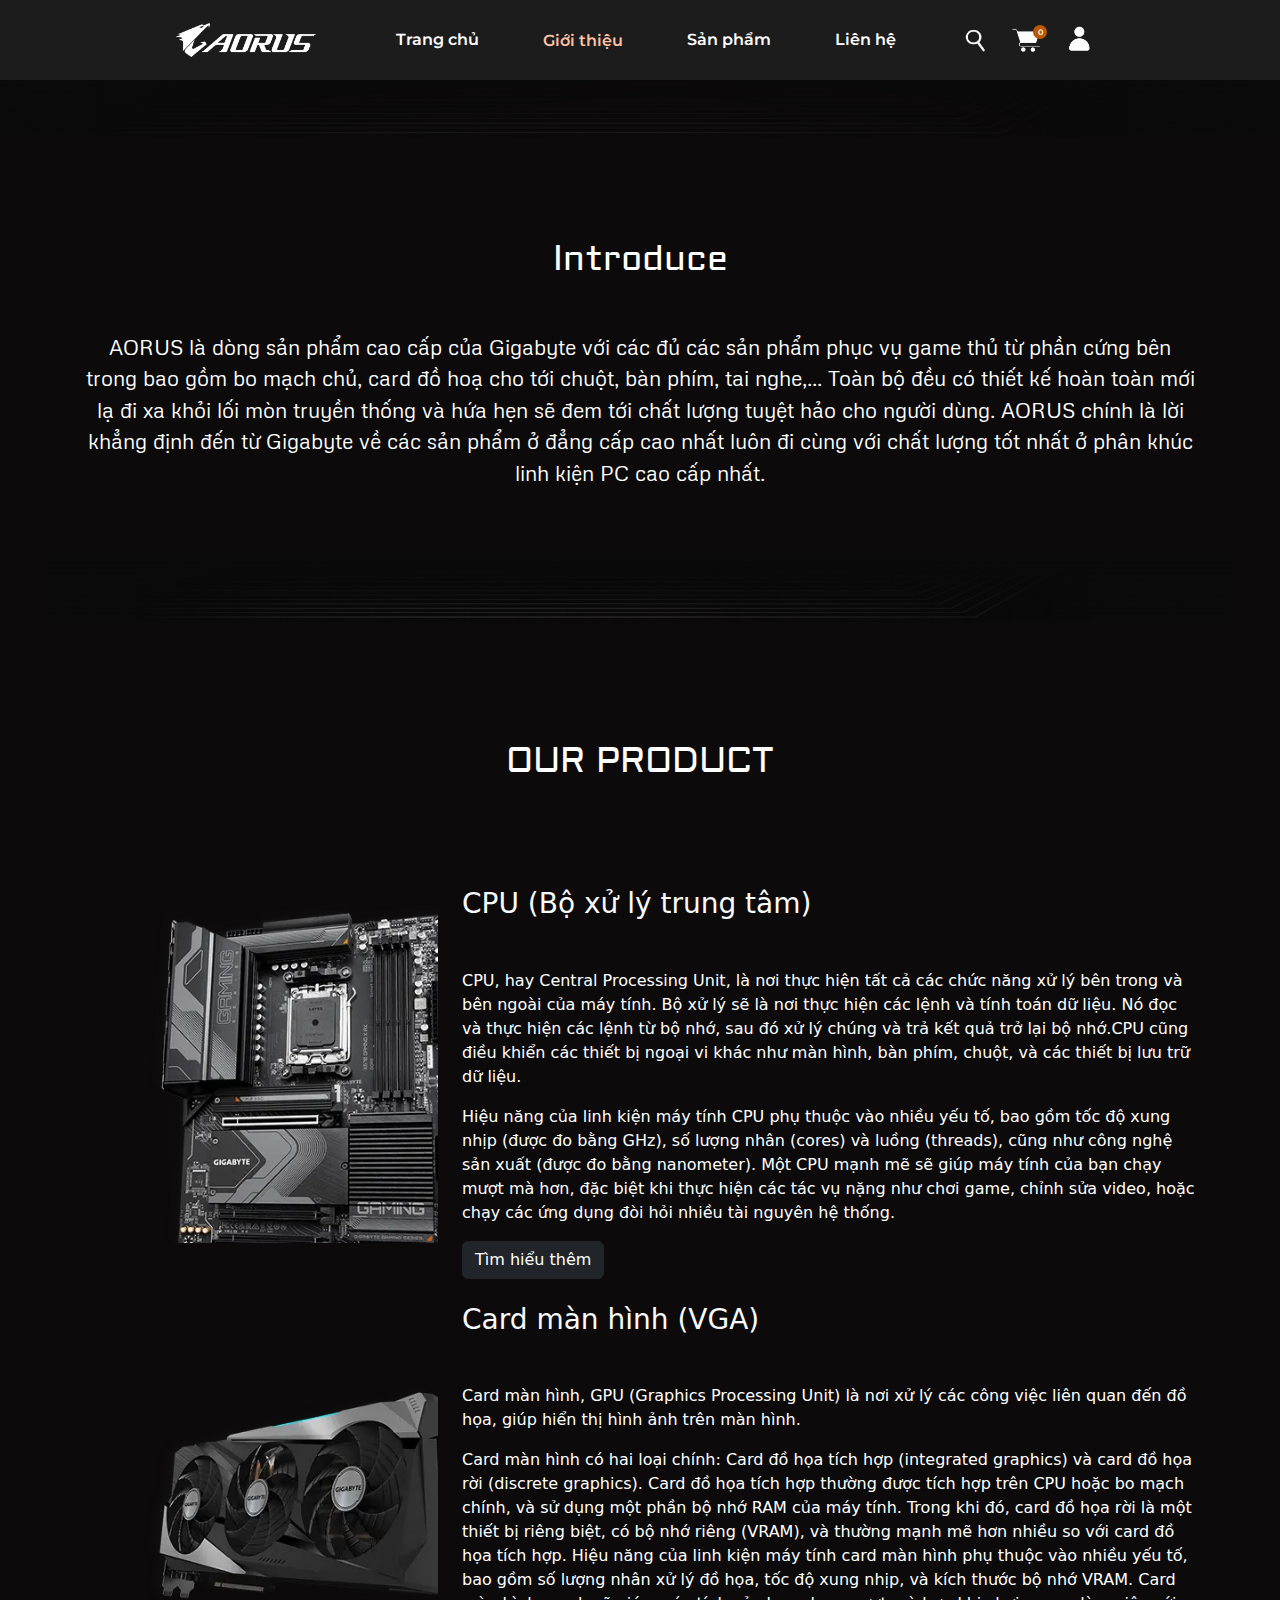
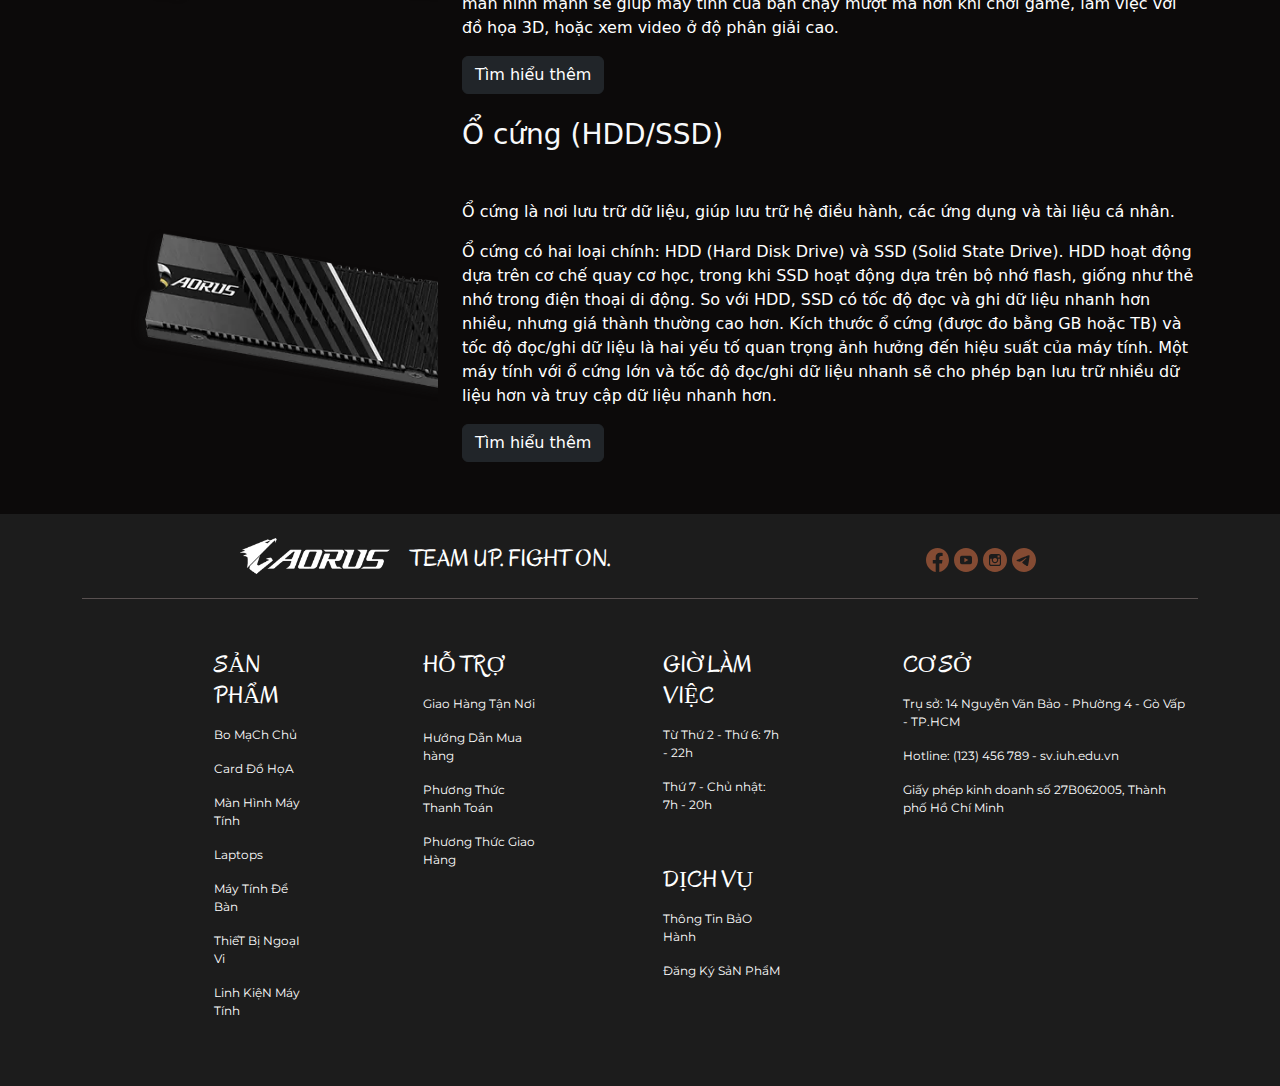
<file: BTL_Web_main/html/about.html>
<!DOCTYPE html>
<html lang="en">

<head>
    <meta charset="UTF-8">
    <meta name="viewport" content="width=device-width, initial-scale=1.0">
    <title></title>
    <link rel="stylesheet" href="../css/style.css">
    <link rel="stylesheet" href="../css/about.css">
    <link href='https://unpkg.com/boxicons@2.1.4/css/boxicons.min.css' rel='stylesheet'>
    <link href="https://fonts.googleapis.com/css2?family=Aldrich&display=swap" rel="stylesheet">
    <link href="https://cdn.jsdelivr.net/npm/bootstrap@5.3.3/dist/css/bootstrap.min.css" rel="stylesheet">
    <script src="https://cdn.jsdelivr.net/npm/bootstrap@5.3.3/dist/js/bootstrap.bundle.min.js"></script>
    <script src="https://code.jquery.com/jquery-3.7.1.min.js"></script>
</head>

<body>
    <div class="container-fluid">
        <div class="header navbar navbar-expand-md">
            <div class="container-xl">
                <button class="navbar-toggler navbar-dark" type="button" data-bs-toggle="collapse"
                    data-bs-target="#collapsibleNavbar">
                    <span class="navbar-toggler-icon"></span>
                </button>

                <form class="header__searchPhoneForm d-flex d-md-none" id="headerSearchBox" role="search">
                    <input class="form-control" type="search" placeholder="Nhập từ khoá" aria-label="Search">
                    <div class="header__searchPhoneForm__button">
                        <button type="submit" id="searchPhoneButton"><img src="../assets/imgs/searchIcon.png"
                                width="40"></button>
                    </div>
                </form>

                <div class="header__cartPhoneWrapper d-md-none">
                    <img src="../assets/imgs/cartPhone.svg" alt="" width="53" height="38">
                </div>

                <div class="collapse navbar-collapse justify-content-center" id="collapsibleNavbar">
                    <a href="home.html" class="navbar-brand d-none d-md-flex me-xl-5 me-lg-0"><img
                            src="../assets/imgs/logo.png" width="140"></a>
                    <ul class="header__navBar navbar-nav">
                        <li id="home" class="nav-item mx-md-1 mx-lg-4">
                            <a href="home.html" class="nav-link">Trang chủ</a>
                        </li>
                        <li id="about" class="nav-item mx-md-1 mx-lg-4">
                            <a href="about.html" class="nav-link">Giới thiệu</a>
                        </li>
                        <li id="product" class="nav-item mx-md-1 mx-lg-4">
                            <a href="product.html" class="nav-link">Sản phẩm</a>
                        </li>
                       <li id="contact" class="nav-item mx-md-1 mx-lg-4"><a href="contact.html" class="nav-link">Liên
                                hệ</a></li>
                        <li id="account" class="nav-item mx-md-1 mx-lg-4 d-block d-md-none"><a href="login.html" class="nav-link">Tài
                                khoản</a></li>
                    </ul>
                    <div class="header__iconBox d-none d-md-flex ms-lg-4 ms-md-0">
                        <img id="searchButton" src="../assets/imgs/searchIcon.png" class="mx-md-0 mx-lg-2">
                        <div class="header__iconBox__searchBox">
                            <form action="" id="headerSearchBox2">
                                <input class="header__iconBox__searchBox__left" type="text" placeholder="Nhập từ khoá">
                                <div class="header__iconBox__searchBox__right"><img src="../assets/imgs/searchIcon.png"
                                        alt="" width="80%" height="80%"></div>
                            </form>
                        </div>
                        <div class="cartWrapper d-flex position-relative mx-md-0 mx-lg-2">
                            <img id="cartButton" src="../assets/imgs/cartIcon.png">
                            <span class="header__iconBox__cartCount">0</span>
                        </div>

                        <img id="userButton" src="../assets/imgs/userIcon.png" class="mx-md-0 mx-lg-2">

                    </div>
                </div>
            </div>
        </div>
        
        <div class="main py-3 m-0">
            <div class="Introduce">
                <img src="../assets/imgs/bg-index_product_series.8821ede1.png" alt="" class="mt-5">
                <div class="text_introduce main container-lg">
                    <h1 class="text-center" >Introduce</h1>
                    <p class="" id="subTitle_introduce">AORUS là dòng sản phẩm cao cấp của Gigabyte với các đủ các sản phẩm phục vụ game thủ từ phần cứng bên trong bao gồm bo mạch chủ, card đồ hoạ cho tới  chuột, bàn phím, tai nghe,... Toàn bộ đều có thiết kế hoàn toàn mới lạ đi xa khỏi lối mòn truyền thống và hứa hẹn sẽ đem tới chất lượng tuyệt hảo cho người dùng. AORUS chính là lời khẳng định đến từ Gigabyte về các sản phẩm ở đẳng cấp cao nhất luôn đi cùng với chất lượng tốt nhất ở phân khúc linh kiện PC cao cấp nhất.</p>
                </div>
            </div>    
            <img src="../assets/imgs/bg-index_product_series.8821ede1.png" alt="" class="img p-5">
            <div class="Our_product main container-lg">
                <h1 class="text-center" >OUR PRODUCT</h1>
                <div class="row my-4">
                    <div class="col-md-4">
                        <img src="../assets/imgs/about_cpu.webp" alt="" class="img-fluid">
                    </div>
                    <div class="col-md-8">
                        <h3 class="text-light mb-5">CPU (Bộ xử lý trung tâm)</h3>
                        <p>CPU, hay Central Processing Unit, là nơi thực hiện tất cả các chức năng xử lý bên trong và bên ngoài của máy tính. Bộ xử lý sẽ là nơi thực hiện các lệnh và tính toán dữ liệu. 
                            Nó đọc và thực hiện các lệnh từ bộ nhớ, sau đó xử lý chúng và trả kết quả trở lại bộ nhớ.CPU cũng điều khiển các thiết bị ngoại vi khác như màn hình, bàn phím, chuột, 
                            và các thiết bị lưu trữ dữ liệu.</p>
                        <p>Hiệu năng của linh kiện máy tính CPU phụ thuộc vào nhiều yếu tố, bao gồm tốc độ xung nhịp (được đo bằng GHz), số lượng nhân (cores) và luồng (threads), 
                            cũng như công nghệ sản xuất (được đo bằng nanometer). Một CPU mạnh mẽ sẽ giúp máy tính của bạn chạy mượt mà hơn, đặc biệt khi thực hiện các tác vụ nặng như 
                            chơi game, chỉnh sửa video, hoặc chạy các ứng dụng đòi hỏi nhiều tài nguyên hệ thống.</p>
                            <a href="https://www.facebook.com/AorusVN/?brand_redir=1484500491775791" class="btn btn-dark">Tìm hiểu thêm</a>
                    </div>
                </div>
        
                <div class="row my-4">
                    <div class="col-md-4">
                        <img src="../assets/imgs/about_card.webp" alt="" class="img-fluid">
                    </div>
                    <div class="col-md-8">
                        <h3 class="text-light mb-5">Card màn hình (VGA)</h3>
                        <p>Card màn hình, GPU (Graphics Processing Unit) là nơi xử lý các công việc liên quan đến đồ họa, giúp hiển thị hình ảnh trên màn hình.</p>
                        <p>Card màn hình có hai loại chính: Card đồ họa tích hợp (integrated graphics) và card đồ họa rời (discrete graphics). Card đồ họa tích hợp thường được tích hợp trên CPU hoặc bo mạch chính, và sử dụng một phần bộ nhớ RAM của máy tính. Trong khi đó, card đồ họa rời là một thiết bị riêng biệt, có bộ nhớ riêng (VRAM), và thường mạnh mẽ hơn nhiều so với card đồ họa tích hợp.
                        Hiệu năng của linh kiện máy tính card màn hình phụ thuộc vào nhiều yếu tố, bao gồm số lượng nhân xử lý đồ họa, tốc độ xung nhịp, và kích thước bộ nhớ VRAM. Card màn hình mạnh sẽ giúp máy tính của bạn chạy mượt mà hơn khi chơi game, làm việc với đồ họa 3D, hoặc xem video ở độ phân giải cao.
                        </p>
                        <a href="https://www.facebook.com/AorusVN/?brand_redir=1484500491775791" class="btn btn-dark">Tìm hiểu thêm</a>
                    </div>
                </div>
        
                <div class="row my-4">
                    <div class="col-md-4">
                        <img src="../assets/imgs/ssd_about.webp" alt="HDD/SSD" class="img-fluid">
                    </div>
                    <div class="col-md-8">
                        <h3 class="text-light mb-5">Ổ cứng (HDD/SSD)</h3>
                        <p>Ổ cứng là nơi lưu trữ dữ liệu, giúp lưu trữ hệ điều hành, các ứng dụng và tài liệu cá nhân.</p>
                        <p>Ổ cứng có hai loại chính: HDD (Hard Disk Drive) và SSD (Solid State Drive). HDD hoạt động dựa trên cơ chế quay cơ học, trong khi SSD hoạt động dựa trên bộ nhớ flash, 
                            giống như thẻ nhớ trong điện thoại di động. So với HDD, SSD có tốc độ đọc và ghi dữ liệu nhanh hơn nhiều, nhưng giá thành thường cao hơn. Kích thước ổ cứng (được đo bằng GB hoặc TB) và tốc độ đọc/ghi dữ liệu là hai yếu tố quan 
                            trọng ảnh hưởng đến hiệu suất của máy tính. Một máy tính với ổ cứng lớn và tốc độ đọc/ghi dữ liệu nhanh sẽ cho phép bạn lưu trữ nhiều dữ liệu hơn và truy cập dữ liệu nhanh hơn.</p>
                            <a href="https://www.facebook.com/AorusVN/?brand_redir=1484500491775791" class="btn btn-dark">Tìm hiểu thêm</a>
                    </div>
                </div>
            </div>
        </div>
        <div class="footer">
            <div class="footer__main container-xl justify-content-center">
                <div class="footer__main__logoWrapper">
                    <div class="a">
                        <img src="../assets/imgs/logo.png " alt="" width="150px;">
                        <h1 style="margin-left: 20px;">TEAM UP. FIGHT ON.</h1>
                    </div>
                    <div class="footer__main__registerInfo ml-5 mt-4">
                        <div class="footer__main__registerInfo__iconWrapper">
                            <a href="https://www.facebook.com/AorusVN/?brand_redir=1484500491775791"><img
                                    src="../assets/imgs/iconFacebook.svg" alt=""></a>
                            <a href="https://www.youtube.com/@AORUS"><img
                                    src="../assets/imgs/iconYoutube.svg" alt=""></a>
                            <a href="https://www.instagram.com/aorus_official/"><img
                                    src="../assets/imgs/iconInstagram.svg" alt=""></a>
                            <a href="https://x.com/AorusOfficial"><img
                                    src="../assets/imgs/iconTelegram.svg" alt=""></a>
                        </div>
                    </div>
                </div>
                
                <div class="footer__main__line container-xl"></div>

                <div class="footer__main__support container-xl">
                    <div class="footer__main__content">
                        <h1>SẢN PHẨM</h1>
                        <p>Bo MạCh Chủ</p>
                        <p>Card Đồ HọA</p>
                        <p>Màn Hình Máy Tính</p>
                        <p>Laptops</p>
                        <p>Máy Tính Để Bàn</p>
                        <p>ThiếT Bị NgoạI Vi</p>
                        <p>Linh KiệN Máy Tính</p>
                    </div>
                    <div class="footer__main__content">
                        <h1>HỖ TRỢ</h1>
                        <p>Giao Hàng Tận Nơi</p>
                        <p>Hướng Dẫn Mua hàng</p>
                        <p>Phương Thức Thanh Toán</p>
                        <p>Phương Thức Giao Hàng</p>
                    </div>

                    <div class="footer__main__content ">
                        <h1>GIỜ LÀM VIỆC</h1>
                        <p>Từ Thứ 2 - Thứ 6: 7h - 22h</p>
                        <p>Thứ 7 - Chủ nhật: 7h - 20h</p>
                        <h1 style="margin-top: 50px;">DỊCH VỤ</h1>
                        <p>Thông Tin BảO Hành</p>
                        <p>Đăng Ký SảN PhẩM</p>
                    </div>

                    <div class="footer__main__content ">
                        <h1>CƠ SỞ</h1>
                        <p>Trụ sở: 14 Nguyễn Văn Bảo - Phường 4 - Gò Vấp - TP.HCM</p>
                        <p>Hotline: (123) 456 789 - sv.iuh.edu.vn</p>
                        <p>Giấy phép kinh doanh số 27B062005, Thành phố Hồ Chí Minh</p>
                    </div>

                </div>
            </div>
        </div>
    </div>
    <script src="../js/script.js"></script>
</body>

</html>
</file>
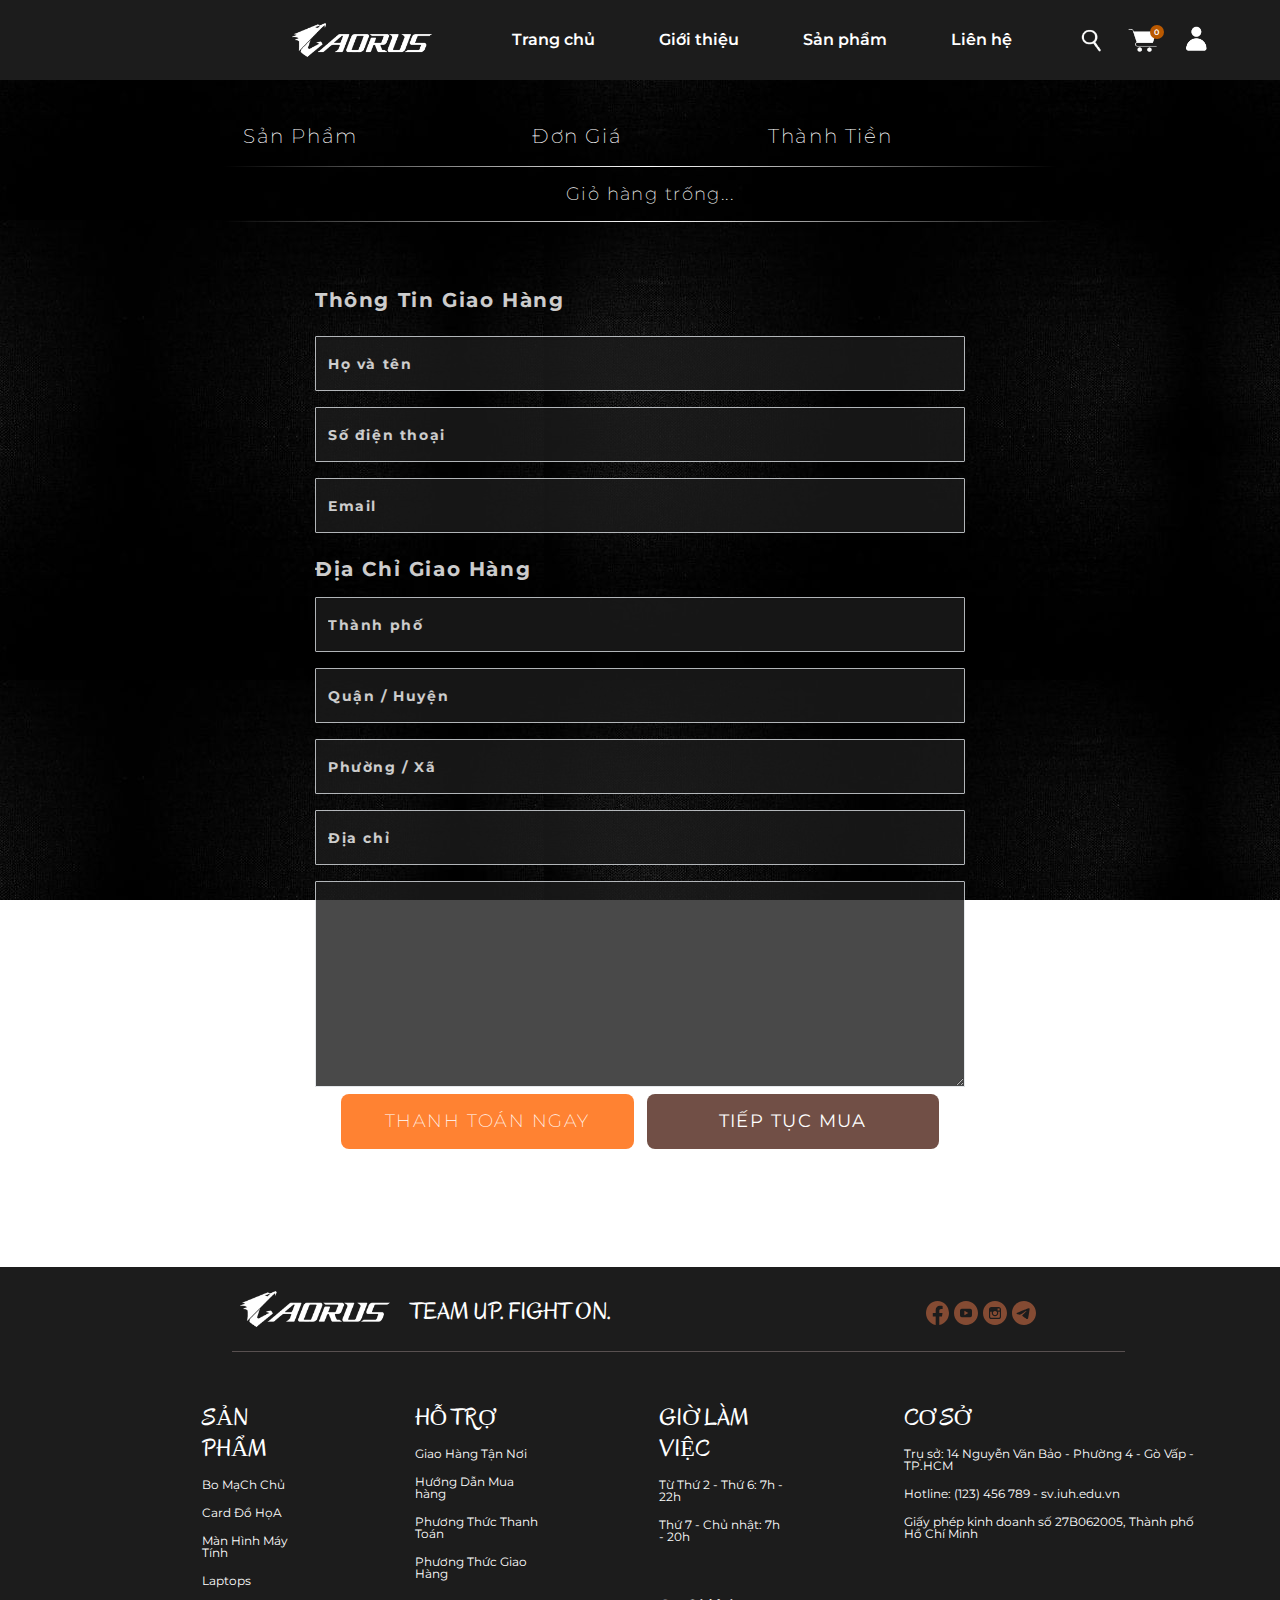
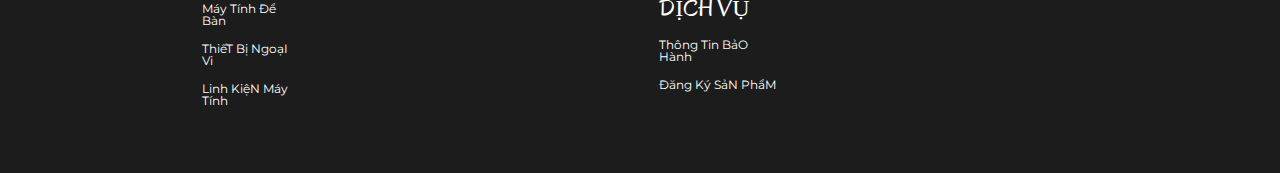
<file: BTL_Web_main/html/cart.html>
<!DOCTYPE html>
<html lang="en">

<head>
    <meta charset="UTF-8">
    <meta name="viewport" content="width=device-width, initial-scale=1.0">
    <title>Giỏ Hàng - Thiết Bị Máy Tính AORUS</title>
    <link href='https://unpkg.com/boxicons@2.1.4/css/boxicons.min.css' rel='stylesheet'>
    <link href="https://cdn.jsdelivr.net/npm/bootstrap@5.3.3/dist/css/bootstrap.min.css" rel="stylesheet">
    <link rel="stylesheet" href="../css/style.css">
    <link rel="stylesheet" href="../css/cart.css">
    <script src="https://cdn.jsdelivr.net/npm/bootstrap@5.3.3/dist/js/bootstrap.bundle.min.js"></script>
    <script src="https://code.jquery.com/jquery-3.7.1.min.js"></script>
</head>

<body>
    <div class="container-fluid">
        <div class="header navbar navbar-expand-md">
            <div class="container-xl">
                <button class="navbar-toggler navbar-dark" type="button" data-bs-toggle="collapse"
                    data-bs-target="#collapsibleNavbar">
                    <span class="navbar-toggler-icon"></span>
                </button>

                <form class="header__searchPhoneForm d-flex d-md-none" id="headerSearchBox" role="search">
                    <input class="form-control" type="search" placeholder="Nhập từ khoá" aria-label="Search">
                    <div class="header__searchPhoneForm__button">
                        <button type="submit" id="searchPhoneButton"><img src="../assets/imgs/searchIcon.png"
                                width="40"></button>
                    </div>
                </form>

               
                <div class="navbar-collapse" id="collapsibleNavbar">
                    <a href="home.html" class="navbar-brand d-none d-md-flex me-xl-5 me-lg-0"><img
                            src="../assets/imgs/logo.png " width="140"></a>
                    <ul class="header__navBar navbar-nav">
                        <li id="home" class="nav-item mx-md-1 mx-lg-4">
                            <a href="home.html" class="nav-link">Trang chủ</a>
                        </li>
                        <li id="about" class="nav-item mx-md-1 mx-lg-4">
                            <a href="about.html" class="nav-link">Giới thiệu</a>
                        </li>
                        <li id="product" class="nav-item mx-md-1 mx-lg-4">
                            <a href="product.html" class="nav-link">Sản phẩm</a>
                        </li>
                       <li id="contact" class="nav-item mx-md-1 mx-lg-4"><a href="contact.html" class="nav-link">Liên
                                hệ</a></li>
                        <li id="account" class="nav-item mx-md-1 mx-lg-4 d-block d-md-none"><a href="login.html" class="nav-link">Tài
                                khoản</a></li>
                    </ul>
                    <div class="header__iconBox d-none d-md-flex ms-lg-4 ms-md-0">
                        <img id="searchButton" src="../assets/imgs/searchIcon.png" class="mx-md-0 mx-lg-2">
                        <div class="header__iconBox__searchBox">
                            <form action="" id="headerSearchBox2">
                                <input class="header__iconBox__searchBox__left" type="text" placeholder="Nhập từ khoá">
                                <div class="header__iconBox__searchBox__right"><img src="../assets/imgs/searchIcon.png"
                                        alt="" width="80%" height="80%"></div>
                            </form>
                        </div>
                        <div class="cartWrapper d-flex position-relative mx-md-0 mx-lg-2">
                            <img id="cartButton" src="../assets/imgs/cartIcon.png">
                            <span class="header__iconBox__cartCount">0</span>
                        </div>

                        <img id="userButton" src="../assets/imgs/userIcon.png" class="mx-md-0 mx-lg-2">

                    </div>
                </div>
            </div>
        </div>

        <div class="main">
            <div class="main__cartDetail container-fluid d-flex justify-content-center">
                <div class="main__cartDetail__shippingDetails m-4">
                    <span>Thông Tin Giao Hàng</span>
                    <form action="" id="shippingForm" class="my-4">
                        <input type="text" class="form-control mt-3" name="name" id="name" placeholder="Họ và tên">
                        <input type="text" class="form-control mt-3" name="phone" id="phone"
                            placeholder="Số điện thoại">
                        <input type="text" class="form-control mt-3 my-4" name="email" id="email" placeholder="Email">
                        <span>Địa Chỉ Giao Hàng</span>
                        <input type="text" class="form-control mt-3" name="city" id="city" placeholder="Thành phố">
                        <input type="text" class="form-control mt-3" name="district" id="district"
                            placeholder="Quận / Huyện">
                        <input type="text" class="form-control mt-3" name="phuong" id="phuong"
                            placeholder="Phường / Xã">
                        <input type="text" class="form-control mt-3" name="address" id="address" placeholder="Địa chỉ">
                        <textarea class="form-control mt-3" name="" id="" rows="8"></textarea>
                        <div id="buttonWrapper">
                            <button type="submit" id="payButton">THANH TOÁN NGAY</button>
                            <a id="continueButton">TIẾP TỤC MUA</a>
                        </div>

                    </form>
                </div>
                <div class="main__cartDetail__cartProduct m-4 ">
                    <table width="100%">
                        <thead>
                            <tr>
                                <th colspan="2">Sản Phẩm</th>
                                <th>Đơn Giá</th>
                                <th colspan="2">Thành Tiền</th>
                            </tr>

                        </thead>
                        <tbody class="mt-5" id="cartBody">
                            
                        </tbody>
                    </table>
                </div>
            </div>
        </div>



        <div class="footer">
            <div class="footer__main container-xl justify-content-center">
                <div class="footer__main__logoWrapper">
                    <div class="a">
                        <img src="../assets/imgs/logo.png " alt="" width="150px;">
                        <h1 style="margin-left: 20px;">TEAM UP. FIGHT ON.</h1>
                    </div>
                    <div class="footer__main__registerInfo ml-5 mt-4">
                        <div class="footer__main__registerInfo__iconWrapper">
                            <a href="https://www.facebook.com/AorusVN/?brand_redir=1484500491775791"><img
                                    src="../assets/imgs/iconFacebook.svg" alt=""></a>
                            <a href="https://www.youtube.com/@AORUS"><img
                                    src="../assets/imgs/iconYoutube.svg" alt=""></a>
                            <a href="https://www.instagram.com/aorus_official/"><img
                                    src="../assets/imgs/iconInstagram.svg" alt=""></a>
                            <a href="https://x.com/AorusOfficial"><img
                                    src="../assets/imgs/iconTelegram.svg" alt=""></a>
                        </div>
                    </div>
                </div>
                
                <div class="footer__main__line"></div>

                <div class="footer__main__support">
                    <div class="footer__main__content">
                        <h1>SẢN PHẨM</h1>
                        <p>Bo MạCh Chủ</p>
                        <p>Card Đồ HọA</p>
                        <p>Màn Hình Máy Tính</p>
                        <p>Laptops</p>
                        <p>Máy Tính Để Bàn</p>
                        <p>ThiếT Bị NgoạI Vi</p>
                        <p>Linh KiệN Máy Tính</p>
                    </div>
                    <div class="footer__main__content">
                        <h1>HỖ TRỢ</h1>
                        <p>Giao Hàng Tận Nơi</p>
                        <p>Hướng Dẫn Mua hàng</p>
                        <p>Phương Thức Thanh Toán</p>
                        <p>Phương Thức Giao Hàng</p>
                    </div>

                    <div class="footer__main__content ">
                        <h1>GIỜ LÀM VIỆC</h1>
                        <p>Từ Thứ 2 - Thứ 6: 7h - 22h</p>
                        <p>Thứ 7 - Chủ nhật: 7h - 20h</p>
                        <h1 style="margin-top: 50px;">DỊCH VỤ</h1>
                        <p>Thông Tin BảO Hành</p>
                        <p>Đăng Ký SảN PhẩM</p>
                    </div>

                    <div class="footer__main__content ">
                        <h1>CƠ SỞ</h1>
                        <p>Trụ sở: 14 Nguyễn Văn Bảo - Phường 4 - Gò Vấp - TP.HCM</p>
                        <p>Hotline: (123) 456 789 - sv.iuh.edu.vn</p>
                        <p>Giấy phép kinh doanh số 27B062005, Thành phố Hồ Chí Minh</p>
                    </div>

                </div>
            </div>
        </div>
    </div>
    <script src="../js/script.js"></script>
    <script src="../js/cart.js"></script>
</body>

</html>
</file>
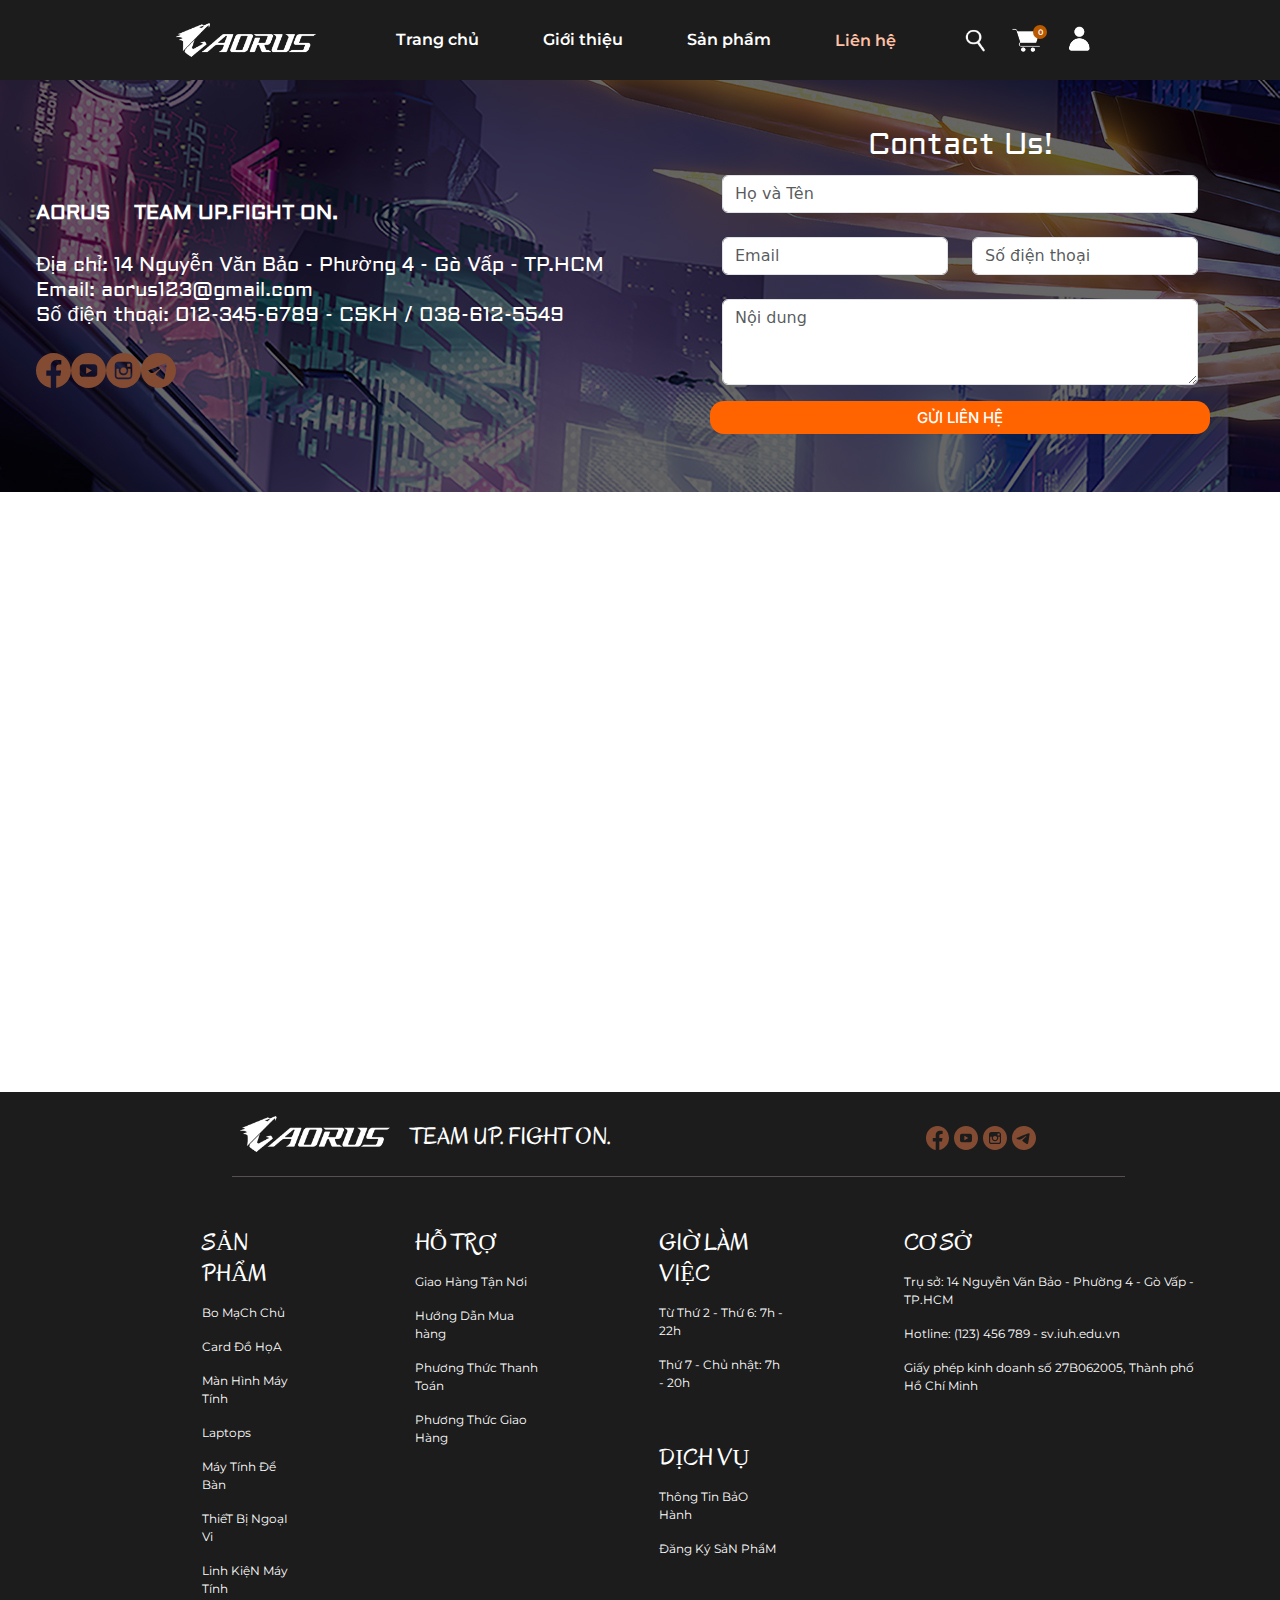
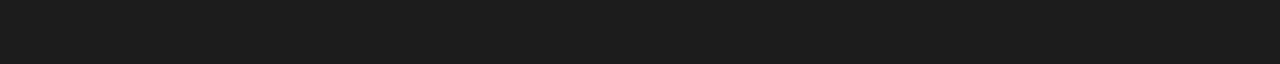
<file: BTL_Web_main/html/contact.html>
<!DOCTYPE html>
<html lang="en">

<head>
    <meta charset="UTF-8">
    <meta name="viewport" content="width=device-width, initial-scale=1.0">
    <title>Liên Hệ - Thiết Bị Máy Tính AORUS</title>
    <link rel="stylesheet" href="../css/style.css">
    <link rel="stylesheet" href="../css/contact.css">
    <link href='https://unpkg.com/boxicons@2.1.4/css/boxicons.min.css' rel='stylesheet'>
    <link href="https://fonts.googleapis.com/css2?family=Aldrich&display=swap" rel="stylesheet">
    <link href="https://fonts.googleapis.com/css2?family=Aldrich&display=swap" rel="stylesheet">
    <link href="https://cdn.jsdelivr.net/npm/bootstrap@5.3.3/dist/css/bootstrap.min.css" rel="stylesheet">
    <script src="https://cdn.jsdelivr.net/npm/bootstrap@5.3.3/dist/js/bootstrap.bundle.min.js"></script>
    <script src="https://code.jquery.com/jquery-3.7.1.min.js"></script>
    <style>
        [class*=row]{
            padding: 0;
            margin: 0;
        }
    </style>
</head>

<body>
    <div class="container-fluide">
        <div class="header navbar navbar-expand-md">
            <div class="container-xl">
                <button class="navbar-toggler navbar-dark" type="button" data-bs-toggle="collapse"
                    data-bs-target="#collapsibleNavbar">
                    <span class="navbar-toggler-icon"></span>
                </button>

                <form class="header__searchPhoneForm d-flex d-md-none" id="headerSearchBox" role="search">
                    <input class="form-control" type="search" placeholder="Nhập từ khoá" aria-label="Search">
                    <div class="header__searchPhoneForm__button">
                        <button type="submit" id="searchPhoneButton"><img src="../assets/imgs/searchIcon.png"
                                width="40"></button>
                    </div>
                </form>

                <div class="header__cartPhoneWrapper d-md-none">
                    <img src="../assets/imgs/cartPhone.svg" alt="" width="53" height="38">
                </div>

                <div class="collapse navbar-collapse justify-content-center" id="collapsibleNavbar">
                    <a href="home.html" class="navbar-brand d-none d-md-flex me-xl-5 me-lg-0"><img
                            src="../assets/imgs/logo.png" width="140"></a>
                    <ul class="header__navBar navbar-nav">
                        <li id="home" class="nav-item mx-md-1 mx-lg-4">
                            <a href="home.html" class="nav-link">Trang chủ</a>
                        </li>
                        <li id="about" class="nav-item mx-md-1 mx-lg-4">
                            <a href="about.html" class="nav-link">Giới thiệu</a>
                        </li>
                        <li id="product" class="nav-item mx-md-1 mx-lg-4">
                            <a href="product.html" class="nav-link">Sản phẩm</a>
                        </li>
                       <li id="contact" class="nav-item mx-md-1 mx-lg-4"><a href="contact.html" class="nav-link">Liên
                                hệ</a></li>
                        <li id="account" class="nav-item mx-md-1 mx-lg-4 d-block d-md-none"><a href="login.html" class="nav-link">Tài
                                khoản</a></li>
                    </ul>
                    <div class="header__iconBox d-none d-md-flex ms-lg-4 ms-md-0">
                        <img id="searchButton" src="../assets/imgs/searchIcon.png" class="mx-md-0 mx-lg-2">
                        <div class="header__iconBox__searchBox">
                            <form action="" id="headerSearchBox2">
                                <input class="header__iconBox__searchBox__left" type="text" placeholder="Nhập từ khoá">
                                <div class="header__iconBox__searchBox__right"><img src="../assets/imgs/searchIcon.png"
                                        alt="" width="80%" height="80%"></div>
                            </form>
                        </div>
                        <div class="cartWrapper d-flex position-relative mx-md-0 mx-lg-2">
                            <img id="cartButton" src="../assets/imgs/cartIcon.png">
                            <span class="header__iconBox__cartCount">0</span>
                        </div>

                        <img id="userButton" src="../assets/imgs/userIcon.png" class="mx-md-0 mx-lg-2">

                    </div>
                </div>
            </div>
        </div>
        <div class="mainContact justify-content-center">
            <div class="mainContact__left col-sm-6 col-md-6 d-md-flex d-none mt-5 pt-5">
                <div class="mainContact__left__content mx-md-2">
                    <div class="mainContact__left__content__title">AORUS &nbsp;&nbsp; TEAM UP.FIGHT ON.</div>
                    <div class="mainContact__left__content__info py-3">
                        <span class="mainContact__left__content__info--address">Địa chỉ: 14 Nguyễn Văn Bảo - Phường 4 - Gò Vấp - TP.HCM</span>
                        <span class="mainContact__left__content__info--email">Email: aorus123@gmail.com</span>
                        <span class="mainContact__left__content__info--phone">Số điện thoại: 012-345-6789 - CSKH / 038-612-5549</span>
                    </div>
                    <div class="mainContact__left__content__social ">
                        <img src="../assets/imgs/iconFacebook.svg" alt="" width="35">
                        <img src="../assets/imgs/iconYoutube.svg" alt="" width="35">
                        <img src="../assets/imgs/iconInstagram.svg" alt="" width="35">
                        <img src="../assets/imgs/iconTelegram.svg" alt="" width="35">
                    </div>
                </div>
            </div>
            <div class="mainContact__right col-12 col-lg-6 mt-5 pt-4 ">
                
                <div class="mainContact__right__title col-12 col-md-12 text-center">Contact Us!</div>
                <div class="mainContact__right__form col-ms-12 text-center ">
                    <form action="">
                        <div class="row py-2 ">
                            <div class="col-sm-12 form-group">
                                <input type="text" name="name" id="fullNamme" class="mainContact__right__form--name form-control " placeholder="Họ và Tên">
                            </div>
                        </div>
                        <div class="row py-2">
                            <div class="form-group col-sm-6 py-2">
                                <input type="text" name="email" id="email" class="mainContact__right__form--email form-control " placeholder="Email">
                            </div>
                            
                            <div class="form-group col-sm-6 py-2">
                                <input type="text" name="phone" id="phone" class="mainContact__right__form--phone form-control " placeholder="Số điện thoại">
                            </div>
                        </div>
                        <div class="row py-2">
                            <div class="col-sm-12 form-group">
                                <textarea name="comment" id="comment" cols="30" rows="3" class="mainContact__right__form--comment form-control" placeholder="Nội dung"></textarea>
                            </div>
                        </div>
                        <button type="button" class="btn my-2" id="btnContact">GỬI LIÊN HỆ</button>
                    </form>
                    
                </div>
            </div>
        </div>
        <div class="map container-fluid d-flex col-12">
            <iframe src="https://www.google.com/maps/embed?pb=!1m18!1m12!1m3!1d3918.861056641368!2d106.6850886757037!3d10.821943308351168!2m3!1f0!2f0!3f0!3m2!1i1024!2i768!4f13.1!3m3!1m2!1s0x3174deb3ef536f31%3A0x8b7bb8b7c956157b!2zVHLGsOG7nW5nIMSQ4bqhaSBo4buNYyBDw7RuZyBuZ2hp4buHcCBUUC5IQ00!5e0!3m2!1svi!2s!4v1711391015134!5m2!1svi!2s"
                width="100%" height="600" style="border:0;" allowfullscreen="" loading="lazy" referrerpolicy="no-referrer-when-downgrade"></iframe>
        </div>
        <div class="footer">
            <div class="footer__main container-xl justify-content-center">
                <div class="footer__main__logoWrapper">
                    <div class="a">
                        <img src="../assets/imgs/logo.png " alt="" width="150px;">
                        <h1 style="margin-left: 20px;">TEAM UP. FIGHT ON.</h1>
                    </div>
                    <div class="footer__main__registerInfo ml-5 mt-4">
                        <div class="footer__main__registerInfo__iconWrapper">
                            <a href="https://www.facebook.com/AorusVN/?brand_redir=1484500491775791"><img
                                    src="../assets/imgs/iconFacebook.svg" alt=""></a>
                            <a href="https://www.youtube.com/@AORUS"><img
                                    src="../assets/imgs/iconYoutube.svg" alt=""></a>
                            <a href="https://www.instagram.com/aorus_official/"><img
                                    src="../assets/imgs/iconInstagram.svg" alt=""></a>
                            <a href="https://x.com/AorusOfficial"><img
                                    src="../assets/imgs/iconTelegram.svg" alt=""></a>
                        </div>
                    </div>
                </div>
                
                <div class="footer__main__line"></div>

                <div class="footer__main__support">
                    <div class="footer__main__content">
                        <h1>SẢN PHẨM</h1>
                        <p>Bo MạCh Chủ</p>
                        <p>Card Đồ HọA</p>
                        <p>Màn Hình Máy Tính</p>
                        <p>Laptops</p>
                        <p>Máy Tính Để Bàn</p>
                        <p>ThiếT Bị NgoạI Vi</p>
                        <p>Linh KiệN Máy Tính</p>
                    </div>
                    <div class="footer__main__content">
                        <h1>HỖ TRỢ</h1>
                        <p>Giao Hàng Tận Nơi</p>
                        <p>Hướng Dẫn Mua hàng</p>
                        <p>Phương Thức Thanh Toán</p>
                        <p>Phương Thức Giao Hàng</p>
                    </div>

                    <div class="footer__main__content ">
                        <h1>GIỜ LÀM VIỆC</h1>
                        <p>Từ Thứ 2 - Thứ 6: 7h - 22h</p>
                        <p>Thứ 7 - Chủ nhật: 7h - 20h</p>
                        <h1 style="margin-top: 50px;">DỊCH VỤ</h1>
                        <p>Thông Tin BảO Hành</p>
                        <p>Đăng Ký SảN PhẩM</p>
                    </div>

                    <div class="footer__main__content ">
                        <h1>CƠ SỞ</h1>
                        <p>Trụ sở: 14 Nguyễn Văn Bảo - Phường 4 - Gò Vấp - TP.HCM</p>
                        <p>Hotline: (123) 456 789 - sv.iuh.edu.vn</p>
                        <p>Giấy phép kinh doanh số 27B062005, Thành phố Hồ Chí Minh</p>
                    </div>
                </div>

            </div>
        </div>
    <script src="../js/script.js"></script>
</body>

</html>
</file>
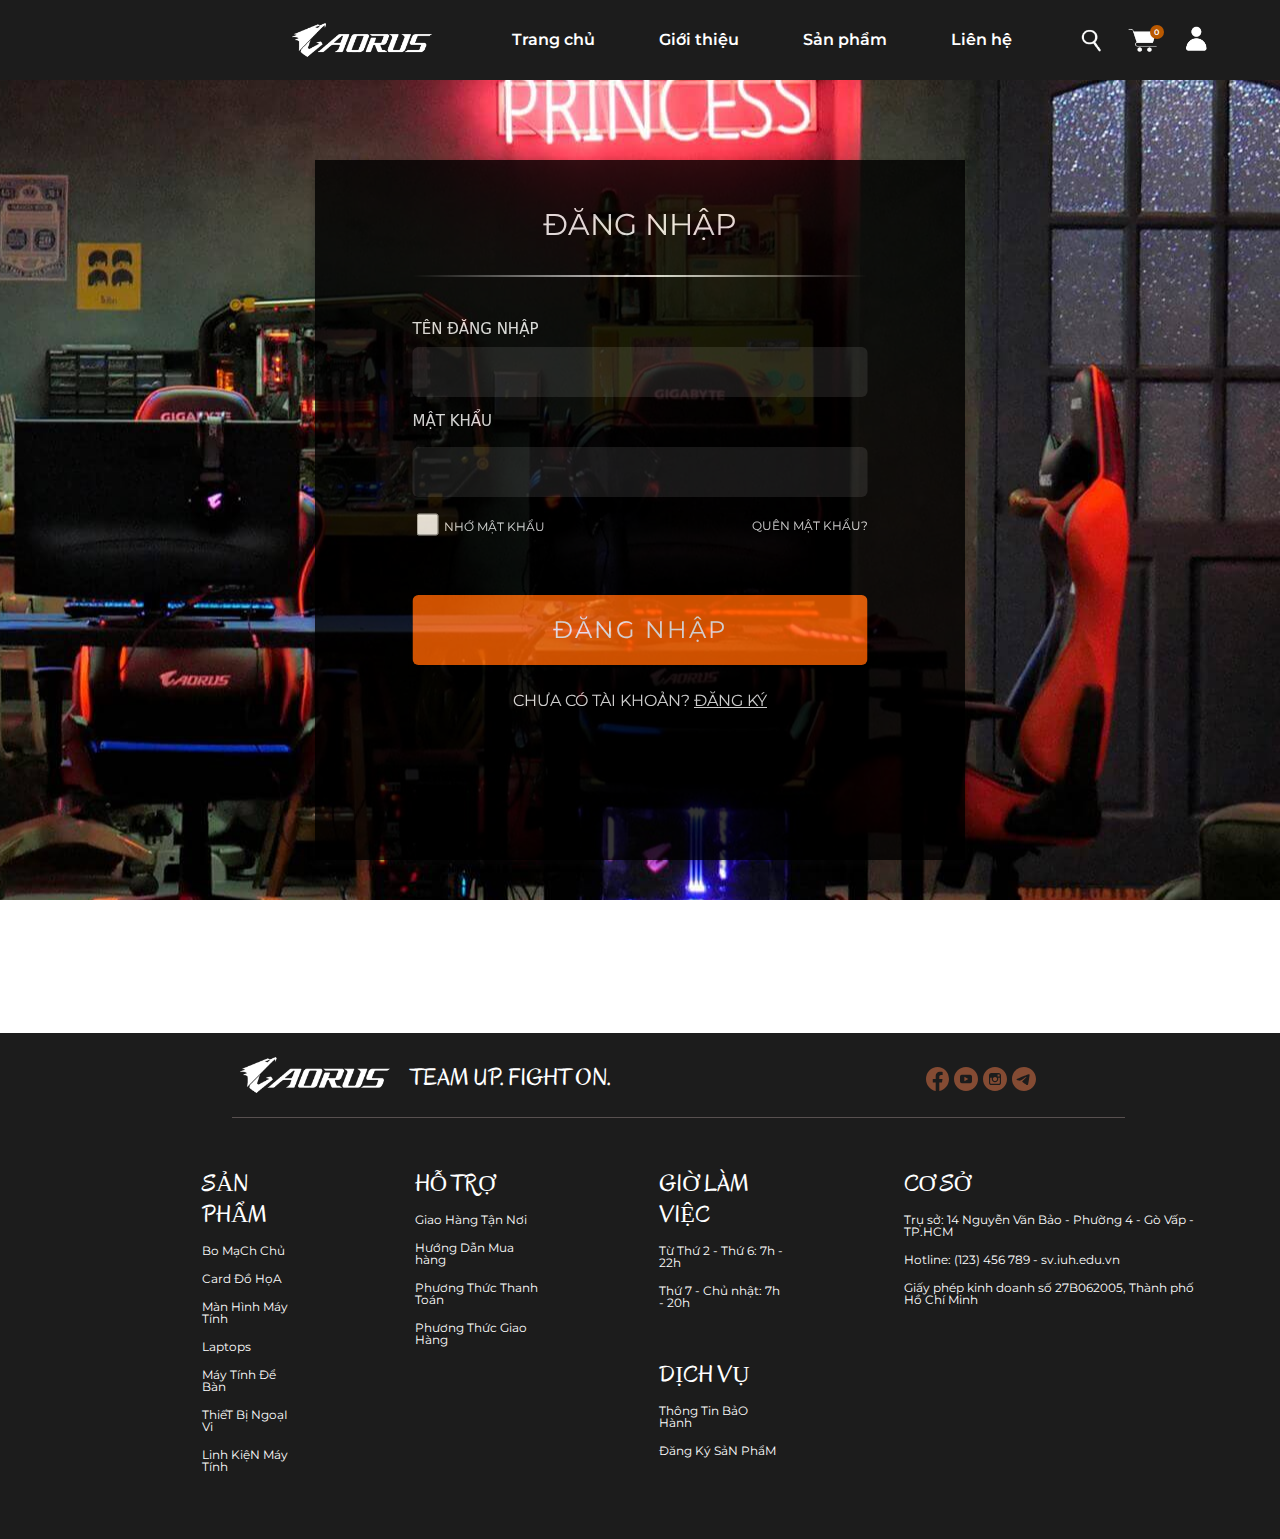
<file: BTL_Web_main/html/login.html>
<!DOCTYPE html>
<html lang="en">

<head>
    <meta charset="UTF-8">
    <meta name="viewport" content="width=device-width, initial-scale=1.0">
    <title>Đăng Nhập - Thiết Bị Máy Tính AORUS</title>
    <link href='https://unpkg.com/boxicons@2.1.4/css/boxicons.min.css' rel='stylesheet'>
    <link href="https://cdn.jsdelivr.net/npm/bootstrap@5.3.3/dist/css/bootstrap.min.css" rel="stylesheet">
    <link rel="stylesheet" href="../css/style.css">
    <link rel="stylesheet" href="../css/login.css">
    <script src="https://cdn.jsdelivr.net/npm/bootstrap@5.3.3/dist/js/bootstrap.bundle.min.js"></script>
    <script src="https://code.jquery.com/jquery-3.7.1.min.js"></script>
</head>

<body>
    <div class="container-fluid">
        <div class="header navbar navbar-expand-md">
            <div class="container-xl">
                <button class="navbar-toggler navbar-dark" type="button" data-bs-toggle="collapse"
                    data-bs-target="#collapsibleNavbar">
                    <span class="navbar-toggler-icon"></span>
                </button>

                <form class="header__searchPhoneForm d-flex d-md-none" id="headerSearchBox" role="search">
                    <input class="form-control" type="search" placeholder="Nhập từ khoá" aria-label="Search">
                    <div class="header__searchPhoneForm__button">
                        <button type="submit" id="searchPhoneButton"><img src="../assets/imgs/searchIcon.png"
                                width="40"></button>
                    </div>
                </form>

               
                <div class="navbar-collapse" id="collapsibleNavbar">
                    <a href="home.html" class="navbar-brand d-none d-md-flex me-xl-5 me-lg-0"><img
                            src="../assets/imgs/logo.png " width="140"></a>
                    <ul class="header__navBar navbar-nav">
                        <li id="home" class="nav-item mx-md-1 mx-lg-4">
                            <a href="home.html" class="nav-link">Trang chủ</a>
                        </li>
                        <li id="about" class="nav-item mx-md-1 mx-lg-4">
                            <a href="about.html" class="nav-link">Giới thiệu</a>
                        </li>
                        <li id="product" class="nav-item mx-md-1 mx-lg-4">
                            <a href="product.html" class="nav-link">Sản phẩm</a>
                        </li>
                       <li id="contact" class="nav-item mx-md-1 mx-lg-4"><a href="contact.html" class="nav-link">Liên
                                hệ</a></li>
                        <li id="account" class="nav-item mx-md-1 mx-lg-4 d-block d-md-none"><a href="login.html" class="nav-link">Tài
                                khoản</a></li>
                    </ul>
                    <div class="header__iconBox d-none d-md-flex ms-lg-4 ms-md-0">
                        <img id="searchButton" src="../assets/imgs/searchIcon.png" class="mx-md-0 mx-lg-2">
                        <div class="header__iconBox__searchBox">
                            <form action="" id="headerSearchBox2">
                                <input class="header__iconBox__searchBox__left" type="text" placeholder="Nhập từ khoá">
                                <div class="header__iconBox__searchBox__right"><img src="../assets/imgs/searchIcon.png"
                                        alt="" width="80%" height="80%"></div>
                            </form>
                        </div>
                        <div class="cartWrapper d-flex position-relative mx-md-0 mx-lg-2">
                            <img id="cartButton" src="../assets/imgs/cartIcon.png">
                            <span class="header__iconBox__cartCount">0</span>
                        </div>

                        <img id="userButton" src="../assets/imgs/userIcon.png" class="mx-md-0 mx-lg-2">

                    </div>
                </div>
            </div>
        </div>


        <div class="section">
            <div class="section__bgColor"></div>
            <div class="section__loginForm">
                <span class="section__loginForm__title">Đăng nhập</span>
                <div class="section__loginForm__line"></div>
                <form action="">
                    <div class="form-group pb-3">
                        <label for="account" id="name">Tên đăng nhập</label>
                        <input type="text" class="form-control " name="account" id="accName">
                    </div>
                    <div class="form-group">
                        <label for="pass" id="pass">Mật khẩu</label>
                        <input type="password" class="form-control my-2" name="pass" id="password">
                    </div>
                    <div class="d-flex mt-3 ms-1">
                        <div id="rememberBox">
                            <input type="checkbox" name="rememberInput" id="rememberInput">
                            <label for="rememberInput" id="rememberInputLabel">Nhớ mật khẩu</label>
                        </div>

                        <a href="#" id="passForget">Quên mật khẩu?</a>

                    </div>
                    <div>
                        <button type="button" class="btn w-100" id="btnLogin">ĐĂNG NHẬP</button>
                    </div>
                    <div class="p-3 section__loginForm__noAccount">
                        <span id="noaccount">Chưa có tài khoản? <a href="register.html">Đăng ký</a></span>
                    </div>
                </form>


            </div>
        </div>

        <div class="footer">
            <div class="footer__main container-xl justify-content-center">
                <div class="footer__main__logoWrapper">
                    <div class="a">
                        <img src="../assets/imgs/logo.png " alt="" width="150px;">
                        <h1 style="margin-left: 20px;">TEAM UP. FIGHT ON.</h1>
                    </div>
                    <div class="footer__main__registerInfo ml-5 mt-4">
                        <div class="footer__main__registerInfo__iconWrapper">
                            <a href="https://www.facebook.com/AorusVN/?brand_redir=1484500491775791"><img
                                    src="../assets/imgs/iconFacebook.svg" alt=""></a>
                            <a href="https://www.youtube.com/@AORUS"><img
                                    src="../assets/imgs/iconYoutube.svg" alt=""></a>
                            <a href="https://www.instagram.com/aorus_official/"><img
                                    src="../assets/imgs/iconInstagram.svg" alt=""></a>
                            <a href="https://x.com/AorusOfficial"><img
                                    src="../assets/imgs/iconTelegram.svg" alt=""></a>
                        </div>
                    </div>
                </div>
                
                <div class="footer__main__line"></div>

                <div class="footer__main__support">
                    <div class="footer__main__content">
                        <h1>SẢN PHẨM</h1>
                        <p>Bo MạCh Chủ</p>
                        <p>Card Đồ HọA</p>
                        <p>Màn Hình Máy Tính</p>
                        <p>Laptops</p>
                        <p>Máy Tính Để Bàn</p>
                        <p>ThiếT Bị NgoạI Vi</p>
                        <p>Linh KiệN Máy Tính</p>
                    </div>
                    <div class="footer__main__content">
                        <h1>HỖ TRỢ</h1>
                        <p>Giao Hàng Tận Nơi</p>
                        <p>Hướng Dẫn Mua hàng</p>
                        <p>Phương Thức Thanh Toán</p>
                        <p>Phương Thức Giao Hàng</p>
                    </div>

                    <div class="footer__main__content ">
                        <h1>GIỜ LÀM VIỆC</h1>
                        <p>Từ Thứ 2 - Thứ 6: 7h - 22h</p>
                        <p>Thứ 7 - Chủ nhật: 7h - 20h</p>
                        <h1 style="margin-top: 50px;">DỊCH VỤ</h1>
                        <p>Thông Tin BảO Hành</p>
                        <p>Đăng Ký SảN PhẩM</p>
                    </div>

                    <div class="footer__main__content ">
                        <h1>CƠ SỞ</h1>
                        <p>Trụ sở: 14 Nguyễn Văn Bảo - Phường 4 - Gò Vấp - TP.HCM</p>
                        <p>Hotline: (123) 456 789 - sv.iuh.edu.vn</p>
                        <p>Giấy phép kinh doanh số 27B062005, Thành phố Hồ Chí Minh</p>
                    </div>

                </div>
            </div>
        </div>
    </div>
    <script src="../js/script.js"></script>
</body>

</html>
</file>
<file: BTL_Web_main/css/style.css>
@import url("https://fonts.googleapis.com/css2?family=Montserrat:ital,wght@0,100..900;1,100..900&display=swap");
@import url("https://fonts.googleapis.com/css2?family=Oregano:ital@0;1&display=swap");
@import url("https://fonts.googleapis.com/css2?family=MonteCarlo&display=swap");
@import url("https://fonts.googleapis.com/css2?family=Metrophobic&display=swap");
@import url("https://fonts.googleapis.com/css2?family=Inter:wght@100..900&display=swap");

*,
*:before,
*:after {
  box-sizing: border-box;
}

* {
  margin: 0;
  padding: 0;
  font: inherit;
  -webkit-user-drag: none;
}

img,
picture,
svg,
video {
  display: block;
  max-width: 100%;
}

input,
select,
textarea {
  background-color: transparent;
  outline: none;
}

button {
  cursor: pointer;
  background-color: transparent;
  outline: none;
  border: 0;
}

body {
  font-weight: 400;
  font-size: 16px;
  line-height: 1;
  overflow-x: hidden;
}

.container-fluid {
  padding: 0 !important;
}

.header {
  position: fixed !important;
  z-index: 1;
  background: #1c1c1c;
  height: 80px;
  width: 100%;
  padding-left: 280px;
}

.header__searchPhoneForm input {
  border-radius: 0;
  height: 38px;
  width: 200px;
  border: none;
  border: 1px solid black;
}

.header__searchPhoneForm__button {
  background: #5b3236;
  height: 38px;
  width: 40px;
  border: 1px solid black;
  display: flex;
  justify-content: center;
  align-items: center;
}
.header__cartPhoneWrapper {
  border-radius: 5px;
  border: 1px solid rgba(255, 255, 255, 0.1);
}
.header__navBar > li {
  height: 100px;
  display: flex;
  align-items: center;
}
.header__navBar > li > a {
  text-decoration: none;
  color: #fff;
  font-family: "Montserrat", sans-serif;
  font-weight: 600;
}

.header__navBar li a:hover {
  color: #ffc1a6;
}

.header__iconBox {
  position: relative;
  display: flex;
  height: 30px;
}

.header__iconBox img:hover {
  scale: 1.1;
  cursor: pointer;
  transition: all 0.3s;
}

.header__iconBox__searchBox {
  position: absolute;
  top: 150%;
  left: -15%;
  width: 330px;
  height: 45px;
  border: 1px solid #000;
  background: #fff;
  z-index: 1;
  display: none;
  animation: growDown 300ms ease-in-out;
}

.header__iconBox__searchBox__left {
  position: absolute;
  left: 0;
  height: 100%;
  width: 85%;
  border: none;
  text-indent: 10px;
}

.header__iconBox__searchBox__right {
  position: absolute;
  right: 0;
  height: 100%;
  width: 15%;
  background: #1c1c1c;
  border-left: 1px solid #000;
  display: flex;
  justify-content: center;
  align-items: center;
}

.header__iconBox__cartCount {
  position: absolute;
  right: 0;
  width: 14px;
  height: 14px;
  border-radius: 100%;
  background: #ba5900;
  color: #fff;
  display: flex;
  justify-content: center;
  align-items: center;
  font-family: "Montserrat", sans-serif;
  font-size: 8px;
  font-weight: 600;
}

.activeNav {
  border-top: solid 2px #ffc1a6;
}

.activeHeader {
  position: fixed;
  justify-content: center;
  height: 55px;
}


.mainContact {
  position: relative;
  width: 100%;
  height: 435px;
  background: #d9d9d9;
}

.footer {
  width: 100%;
  background: #1c1c1c;
  position: sticky;
}

.footer__main {
  flex-wrap: wrap;
}

.footer__main__logoWrapper {
  display: flex;
  justify-content: space-around;
}

.footer__main > div > div >h1 {
  color: white;
  margin-bottom: 15px;
  font-family: Oregano;
  font-size: 24px;
  font-style: normal;
  font-weight: 400;
  line-height: normal;
}

.a{
  display: flex;
  align-items: center;
}

.a h1{
  color: white;
  margin-bottom: 15px;
  font-family: Oregano;
  font-size: 24px;
  margin-top: 20px;
}

.footer__main > div > div > p {
  color: #fff;
  font-family: Montserrat;
  font-size: 12px;
  font-weight: 400;
}


.footer__main__registerInfo form {
  display: flex;
  width: 95%;
  height: 23px;
}

.footer__main__support{
  display: flex;

}
.footer__main__content{
  margin: 50px 0 50px 120px;
}
.footer__main__registerInfo #emailInfo {
  width: 183px;
  height: 23px;
  border-radius: 10px;
  border: 1px solid rgba(255, 255, 255, 0.5);
  background: rgba(217, 217, 217, 0.1);
  color: rgba(255, 255, 255, 0.5);
  font-family: Montserrat;
  font-size: 8px;
  font-weight: 600;
  line-height: normal;
  text-indent: 10px;
}

.footer__main__registerInfo button {
  width: 40px;
  height: 23px;
  border-radius: 10px;
  border: 1px solid rgba(255, 255, 255, 0.5);
  background: rgba(0, 0, 0, 0.5);
  color: #fff;
  font-family: Montserrat;
  font-size: 10px;
  font-weight: 600;
  line-height: normal;
}

.footer__main__registerInfo__iconWrapper {
  margin-top: 10px;
  width: 115px;
  height: 25px;
  display: flex;
  margin-bottom: 25px;
}


.footer__main__registerInfo__iconWrapper a {
 margin-right: 5px;
}

.footer__main__registerInfo__iconWrapper img:hover {
  scale: 1.1;
  cursor: pointer;
  transition: all 0.3s;
}

.footer__main__line {
  width: 80%;
  height: 1px;
  background: #585050;
  margin-left: 150px;
}

.footer__main > h1 {
  width: 100%;
  text-align: center;
  color: #FFF;
  font-family: Montserrat;
  font-size: 12px;
  font-style: normal;
  font-weight: 600;
  line-height: normal;
}

::-webkit-scrollbar {
  width: 5px;
  height: 2px;
}

::-webkit-scrollbar-track {
  background: black
}

::-webkit-scrollbar-thumb {
  border-radius: 0.5rem;
  background: rgb(53, 51, 51);
}

@media only screen and (max-width: 1000px) {
  .header__iconBox__searchBox {
    left: -200%;
  }
}

@media only screen and (max-width: 767px) {
  .header {
    height: auto;
  }
  .header__navBar > li {
    height: auto;
  }
}

@media only screen and (min-width: 1010px) {
  .header__iconBox__searchBox {
    left: -100%;
  }
}

@keyframes growDown {
  0% {
    transform: scaleY(0);
  }
  80% {
    transform: scaleY(1.1);
  }
  100% {
    transform: scaleY(1);
  }
}
</file>
<file: BTL_Web_main/css/about.css>
.main {
  padding-top: 50px;
  background: #0c0a0a;
}

.Introduce{
  position: relative;
}

.Introduce img{
  opacity: 0.4;
}

.Introduce h1 {
  font-family: Aldrich,微軟正黑體,sans-serif;
  padding-top: 50px;
  font-size: 2.2em;
  color: white;
}

#subTitle_introduce {
  font-family: Metrophobic;
  font-size: 21px;
  color: white;
  margin-top: 50px;
  text-align: center;
}

.Our_product h1{
  font-family: Aldrich,微軟正黑體,sans-serif;
  margin-top: 20px;
  font-size: 2.2em;
  color: white;
  padding-bottom: 80px;

}

.Our_product p{
  color: white;
}
</file>
<file: BTL_Web_main/css/cart.css>
.main {
  background: url(../assets/imgs/pd.jpg) 100%;
  padding-top: 100px;
  width: 100%;
  min-height: 1000px;
  flex-direction: column;
  background-attachment: fixed;
}

.main__cartDetail {
  flex-wrap: wrap-reverse;
}

.main__cartDetail__shippingDetails {
  width: 650px;
  height: 955px;
  opacity: 0.8;
}

.main__cartDetail__shippingDetails span {
  color: white;
  text-align: center;
  font-family: Montserrat;
  font-size: 20px;
  font-style: normal;
  font-weight: 700;
  line-height: normal;
  letter-spacing: 1.6px;
}

.main__cartDetail__shippingDetails input {
  border-radius: 1px;
  background: #1C1C1C;
  height: 55px;
}
.main__cartDetail__shippingDetails textarea {
  border-radius: 1px;
  background: #1C1C1C;
}
.main__cartDetail__shippingDetails input::placeholder {
  color: white;
  font-family: Montserrat;
  font-size: 14px;
  font-weight: 700;
  letter-spacing: 1.6px;
}


.main__cartDetail__cartProduct {
  width: 834px;
}

#buttonWrapper {
  display: flex;
  justify-content: center;
  width: 100%;
}

#buttonWrapper button, #buttonWrapper a{
  margin: 1%;
}

#payButton {
  margin-top: 40px;
  border-radius: 8px;
  background: #ff6400;
  width: 45%;
  height: 55px;
  color: #fff;
  font-family: Montserrat;
  font-size: 18px;
  font-weight: 200;
  letter-spacing: 1.44px;
}

#continueButton {
  margin-top: 40px;
  border-radius: 8px;
  background: #4e2418;
  width: 45%;
  height: 55px;
  color: #fff;
  font-family: Montserrat;
  font-size: 18px;
  letter-spacing: 1.44px;
  line-height: 55px;
  text-align: center;
}

#continueButton:hover {
  cursor: pointer;
}

table th {
  color: white;
  font-family: Montserrat;
  text-indent: 20px;
  font-size: 20px;
  font-style: normal;
  font-weight: 200;
  line-height: normal;
  letter-spacing: 1.6px;
}

table td {
  color: white;
  font-family: Montserrat;
  font-size: 18px;
  font-weight: 200;
  letter-spacing: 1.44px;
  text-indent: 20px;
}

td img {
  max-height: 150px;
}

#tableLine {
  width: 100%;
  height: 1px;
  background: linear-gradient(
    90deg,
    rgba(53, 24, 16, 0) 0%,
    white 51%,
    rgba(53, 24, 16, 0) 100%
  );
}

.main__cartDetail__cartProduct label {
  color: white;
  font-family: Montserrat;
  font-size: 18px;
  font-weight: 700;
  letter-spacing: 1.44px;
  text-indent: -20px;
}

#buyAmount {
  width: 50%;
  border: 1px solid #351810;
  text-align: center;
}

#buyAmount:focus {
  box-shadow: none !important;
}

#xButton:hover {
  cursor: pointer;
  scale: 1.1;
  transition: all 0.3s;
}
.form-control{
  color: white;
}

.form-control:focus{
  color: white;
  outline: 1px solid #ff6400;
  background-color: #0c0a0a;
  outline-offset: .25rem;
}

@media only screen and (max-width: 500px) {
  .main__cartDetail__cartProduct th {
    font-size: 10px;
  }
  .main__cartDetail__cartProduct td, .main__cartDetail__cartProduct label {
    font-size: 10px;
  }
}
</file>
<file: BTL_Web_main/css/contact.css>
.map {
   padding-top: 100px;
}
.mainContact{
    width: 100%;
    height: auto;
    background: url(../assets/imgs/banner-aorusverse.c9485bb1.jpg) ;
    background-attachment: fixed;
    display: flex;
    align-items: center;
    flex-wrap: wrap;
    padding: 50px 0 50px 0;
}

.mainContact__left{
    display: flex;
    justify-content: center;
    align-items: center;
}

.mainContact__left__logo{
    display: flex;
    align-self: center;
    padding: 30px;
}


.mainContact__left__content__title{
    color: white;
    font-family: Aldrich,微軟正黑體,sans-serif;
    font-size: 20px;
    font-style: normal;
    font-weight: 900;
    line-height: normal;
    display: flex;
    align-self: center;
}

.mainContact__left__content__info{
    display: flex;
    flex-direction: column;
    align-self: center; 
    margin: 10px 0 10px 0;
}

.mainContact__left__content__info--address,
.mainContact__left__content__info--email,
.mainContact__left__content__info--phone{
    color: white;
    font-family:Aldrich,微軟正黑體,sans-serif;
    font-size: 20px;
    font-style: normal;
    font-weight: 400;
    line-height: normal;
    line-height: 25px;
}


.mainContact__left__content__social{
    /* position: relative;
    top: 160px;
    left: 100px; */
    display: flex;
    flex-direction: row;
    align-self: center;
}

.mainContact__right__title{
    color: white;
    text-align: center;
    font-family:Aldrich,微軟正黑體,sans-serif;
    font-size: 30px;
}
.mainContact__right__form{
    display: flex;
    justify-content: center;
    align-self: center;
}

.mainContact__right__form--name,
.mainContact__right__form--email,
.mainContact__right__form--phone,
.mainContact__right__form--comment{
    border-radius: 20px;
    border: 1px solid #351810;
    background: #E9E9E9;    
}

.mainContact__right__form--name:focus,
.mainContact__right__form--email:focus,
.mainContact__right__form--phone:focus,
.mainContact__right__form--comment:focus{
    box-shadow: none !important;
    border: 1px solid #351810;
}

.mainContact__right__form--name:hover,
.mainContact__right__form--email:hover,
.mainContact__right__form--phone:hover,
.mainContact__right__form--comment:hover{
    border: 1px solid #351810;
}

#btnContact{
    border-radius: 14px;
    background: #ff6400;
    color: #FFF;
    text-align: center;
    font-family: Inter;
    font-size: 15px;
    font-style: normal;
    font-weight: 500;
    line-height: normal;    
    display: flex;
    justify-content: center;
    width: 100%;
}

@media only screen and (max-width: 450px) {
    .mainContact__right__form {
        flex-direction: column;
        align-items: center;
        justify-content: center;
        width: 60%;
        margin-left: 20%;
    }
    #phone {
        margin-top: 15px;
    }
  }
</file>
<file: BTL_Web_main/css/login.css>
.section {
  position: relative;
  width: 100%;
  background: url(../assets/imgs/log_in_img.jpg) 100%;
  height: 1033px;
  display: flex;
  justify-content: center;
  background-attachment: fixed;
  
}


.section__loginForm {
  position: absolute;
  top: 160px;
  text-transform: uppercase;
  width: 650px;
  height: 700px;
  background: black;
  filter: drop-shadow(0px 4px 4px rgba(14, 13, 13, 0.36));
  opacity: 0.8;
  
}

.section__loginForm__title {
  position: absolute;
  color: white;
  text-align: center;
  font-family: Montserrat;
  font-size: 30px;
  width: 100%;
  text-align: center;
  top: 50.18px;
}

.section__loginForm__line {
  position: relative;
  top: 115px;
  width: 70%;
  height: 2px;
  background: linear-gradient(
    90deg,
    rgba(53, 24, 16, 0) 0%,
    white 51%,
    rgba(53, 24, 16, 0) 100%
  );
  left: 50%;
  transform: translateX(-50%);
}

.section__loginForm form {
  position: relative;
  top: 158.87px;
  width: 70%;
  height: 404.005px;
  left: 50%;
  transform: translateX(-50%);
}

.section__loginForm form label {
  color: white;
  text-align: center;
  font-size: 15px;
  margin-bottom: 10px;
}

#accName,
#password {
  width: 100%;
  height: 50px;
  background: #1C1C1C;
  border: none;
}


#rememberInput {
  width: 22.393px;
  height: 22.839px;
}

#rememberInputLabel {
  position: relative;
  bottom: 5px;
  color: white;
  font-family: Montserrat;
  font-size: 12px;
}

#passForget {
  position: absolute;
  right: 0;
  color: white;
  font-family: Montserrat;
  font-size: 12px;
  text-decoration: none;
  line-height: 25px;
}
#checkboxInput {
  width: 15px;
}
#section__form a {
  font-size: 12px;
  text-decoration: none;
}
#btnLogin {
  position: absolute;
  bottom: 60px;
  color: white;
  height: 70px;
  background-color: #ff6400;
  font-family: Montserrat;
  font-size: 24px;
  letter-spacing: 1.92px;
}
.section__loginForm__noAccount {
  position: absolute;
  bottom: 0;
  width: 100%;
  text-align: center;
  color: white;
  font-family: Montserrat;
  font-size: 16px;
}

#noaccount a {
  color: white;
  font-family: Montserrat;
  font-size: 16px;
  text-decoration-line: underline;
}

.form-control{
  color: white;
}

.form-control:focus{
  color: white;
  outline: 1px solid #ff6400;
  outline-offset: .25rem;
}

@media only screen and (max-width: 655px) {
  .section__loginForm {
    width: 500px;
  }
}
@media only screen and (max-width: 500px) {
  .section__loginForm {
    width: 380px;
    height: 600px;
  }
  .section__loginForm__noAccount {
    font-size: 13px;
  }
}
</file>
